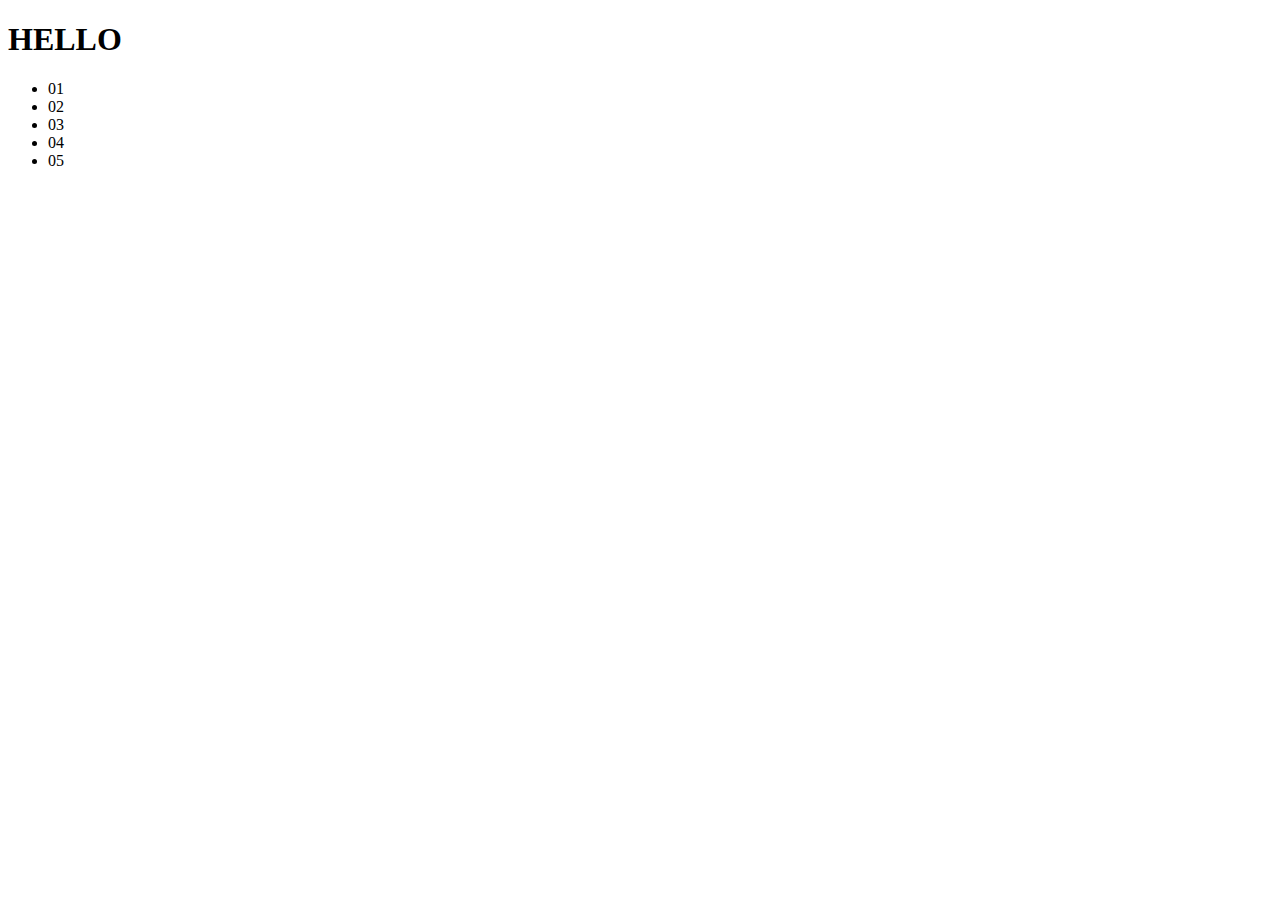
<file: 08/index.html>
<!DOCTYPE html>
<html lang="en">
<head>
    <meta charset="UTF-8">
    <meta name="viewport" content="width=device-width, initial-scale=1.0">
    <title>Js</title>
</head>
<body>
    <header class="header">
        <h1>HELLO</h1>
    </header>
  <section class="section">
    <div id="oneDiv">
        <ul id="title" class="nav">
            <li>01</li>
            <li>02</li>
            <li>03</li>
            <li>04</li>
            <li>05</li>
        </ul>
    </div>
  </section>
  <script src="main.js"></script>
</body>
</html>
</file>
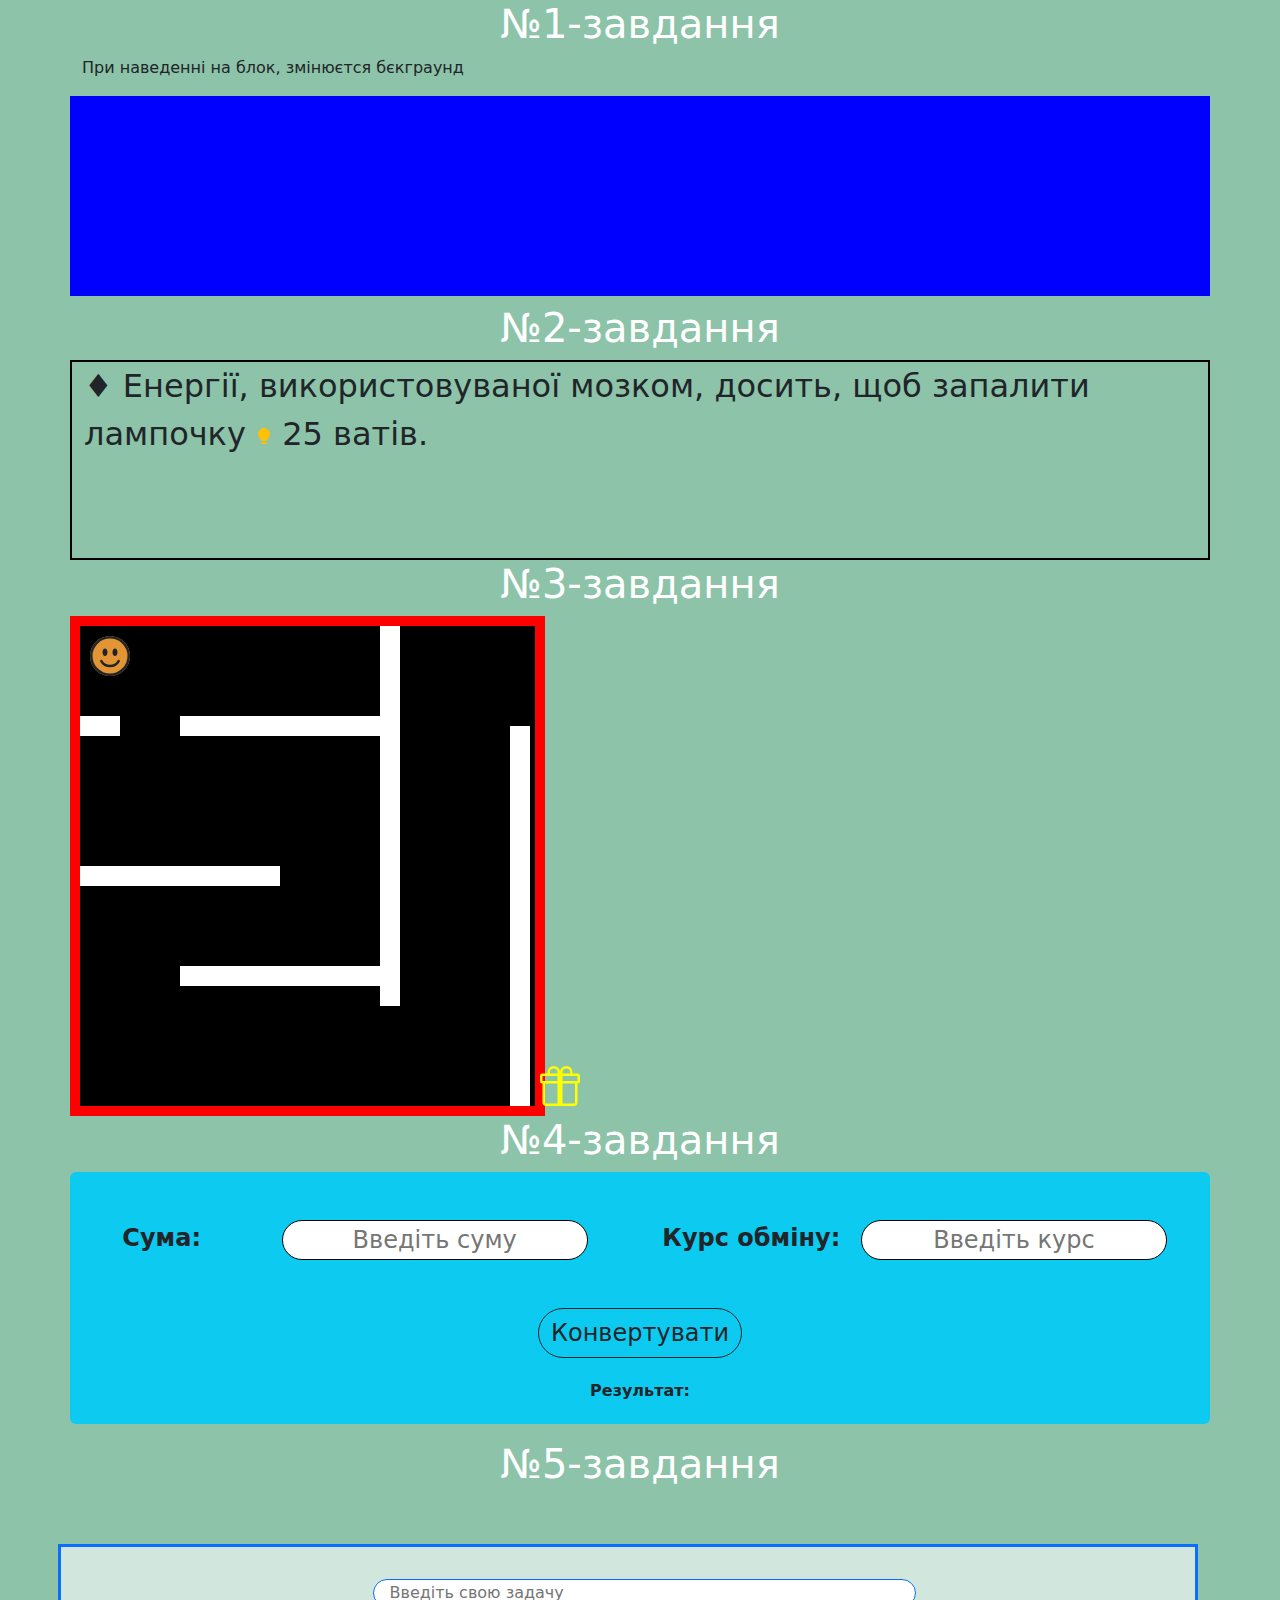
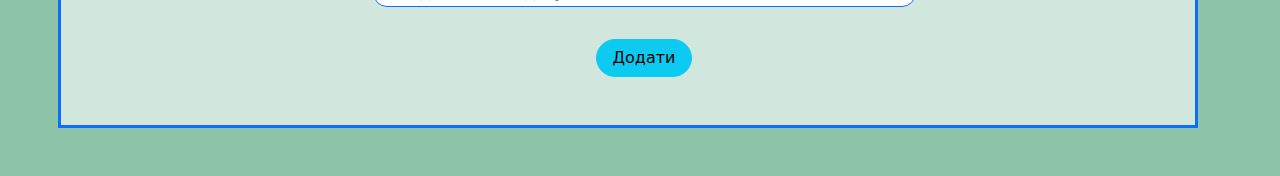
<file: 11/index.html>
<!DOCTYPE html>
<html lang="en">
<head>
    <meta charset="UTF-8">
    <meta name="viewport" content="width=device-width, initial-scale=1.0">
    <title>DOM_JS</title>
    <link rel="stylesheet" href="style/style.css">
    <link rel="stylesheet" href="style/reset.css">
    <link href="https://cdn.jsdelivr.net/npm/bootstrap@5.3.3/dist/css/bootstrap.min.css" rel="stylesheet" integrity="sha384-QWTKZyjpPEjISv5WaRU9OFeRpok6YctnYmDr5pNlyT2bRjXh0JMhjY6hW+ALEwIH" crossorigin="anonymous">

</head>
<body class="bg-success bg-opacity-50">
   <section class="container ">
    <div class="row">
       <h2 class="text-center fs-1 text-white ">№1-завдання</h2>
       <p>При наведенні на блок, змінюєтся бєкграунд</p>
    <div class="d-flex justify-content-between p-3 mb-2 text-white  myBlock">
    
    </div>
    <h2 class="text-center fs-1 text-white ">№2-завдання</h2>
      <div class="fs-2 textBlock">
        ♦ Енергії, використовуваної мозком, досить, щоб запалити лампочку <svg xmlns="http://www.w3.org/2000/svg" width="16" height="16" fill="currentColor" class="bi bi-lightbulb-fill text-warning" viewBox="0 0 16 16">
            <path d="M2 6a6 6 0 1 1 10.174 4.31c-.203.196-.359.4-.453.619l-.762 1.769A.5.5 0 0 1 10.5 13h-5a.5.5 0 0 1-.46-.302l-.761-1.77a2 2 0 0 0-.453-.618A5.98 5.98 0 0 1 2 6m3 8.5a.5.5 0 0 1 .5-.5h5a.5.5 0 0 1 0 1l-.224.447a1 1 0 0 1-.894.553H6.618a1 1 0 0 1-.894-.553L5.5 15a.5.5 0 0 1-.5-.5"/>
          </svg> 25 ватів.
        <div class="contexMenu">
        <ul class="menu">
            <li id="alignCenter">Вирівняти по центру</li>
            <li id="alignRigth">Вирівняти по правому краю</li>
            <li id="alignLeft">Вирівняти по лівому краю</li>
            <li id="hideElement">Приховати елементи</li>
        </ul>
        </div>
      </div>
    <h2 class="text-center fs-1 text-white ">№3-завдання</h2>
      <div class="d-flex col-5 game">
        <div class="blockOne"></div>
        <div class="blockTwo"></div>
        <div class="blockThree"></div>
        <div class="blockFour"></div>
        <div class="blockFive"></div>
        <div class="blockSix"></div>
        <div class="present">
            <svg xmlns="http://www.w3.org/2000/svg" width="40" height="40" fill="Yellow " class="bi bi-gift" viewBox="0 0 16 16">
                <path d="M3 2.5a2.5 2.5 0 0 1 5 0 2.5 2.5 0 0 1 5 0v.006c0 .07 0 .27-.038.494H15a1 1 0 0 1 1 1v2a1 1 0 0 1-1 1v7.5a1.5 1.5 0 0 1-1.5 1.5h-11A1.5 1.5 0 0 1 1 14.5V7a1 1 0 0 1-1-1V4a1 1 0 0 1 1-1h2.038A3 3 0 0 1 3 2.506zm1.068.5H7v-.5a1.5 1.5 0 1 0-3 0c0 .085.002.274.045.43zM9 3h2.932l.023-.07c.043-.156.045-.345.045-.43a1.5 1.5 0 0 0-3 0zM1 4v2h6V4zm8 0v2h6V4zm5 3H9v8h4.5a.5.5 0 0 0 .5-.5zm-7 8V7H2v7.5a.5.5 0 0 0 .5.5z"/>
              </svg>
        </div>
        
        <div class="player">
            <svg xmlns="http://www.w3.org/2000/svg" width="40" height="40" fill="currentColor" class="bi bi-emoji-smile    " viewBox="0 0 16 16">
                <path d="M8 15A7 7 0 1 1 8 1a7 7 0 0 1 0 14m0 1A8 8 0 1 0 8 0a8 8 0 0 0 0 16"/>
                <path d="M4.285 9.567a.5.5 0 0 1 .683.183A3.5 3.5 0 0 0 8 11.5a3.5 3.5 0 0 0 3.032-1.75.5.5 0 1 1 .866.5A4.5 4.5 0 0 1 8 12.5a4.5 4.5 0 0 1-3.898-2.25.5.5 0 0 1 .183-.683M7 6.5C7 7.328 6.552 8 6 8s-1-.672-1-1.5S5.448 5 6 5s1 .672 1 1.5m4 0c0 .828-.448 1.5-1 1.5s-1-.672-1-1.5S9.448 5 10 5s1 .672 1 1.5"/>
              </svg>
        </div>
      </div>
    <h2 class="text-center fs-1 text-white ">№4-завдання</h2>
    <div class="container">
        <div class=" row pt-5 mb-3 rounded bg-info conversion">
            <div class="d-flex col-6 justify-content-around fs-4 mb-5 fw-bold">
                <label for="amount">Сума:</label>
            <input type="text" class="rounded-pill border border-black text-center amount" placeholder="Введіть суму">
            </div>
            <div class="d-flex col-6 justify-content-around fs-4 mb-5 fw-bold">
                <label for="rate">Курс обміну:</label>
                <input type="text" class="rounded-pill border border-black text-center rate" placeholder="Введіть курс">
                <br>
            </div>
            <div class="d-flex  justify-content-center flex-wrap-reverse ">
                 <button class="btn btn-outline-dark fs-4 pl-2 pr-2 rounded-pill mb-2 button">Конвертувати</button>
           
            </div>
            <p class="text-center fw-semibold">Результат:<span class="fw-bold text-danger fs-3 result"></span></p>
        </div>
    </div>
    <h2 class="text-center fs-1 text-white ">№5-завдання</h2>
    <div class="row bg-success-subtle border border-primary border border-3 my-5">
        <div class="d-flex  justify-content-between align-items-center  flex-column m-3">
           <input type="text" class="w-50 my-3 ps-3  border border-primary  rounded-pill taskInput" placeholder="Введіть свою задачу">
            <button class="rounded-pill px-3 my-3 btn btn-info taskButton">Додати</button>
            <ul class=" taskList"></ul>   
        </div>
    </div>
    </div>
   </section>
    <script src="https://cdn.jsdelivr.net/npm/@popperjs/core@2.11.8/dist/umd/popper.min.js" integrity="sha384-I7E8VVD/ismYTF4hNIPjVp/Zjvgyol6VFvRkX/vR+Vc4jQkC+hVqc2pM8ODewa9r" crossorigin="anonymous"></script>
<script src="https://cdn.jsdelivr.net/npm/bootstrap@5.3.3/dist/js/bootstrap.min.js" integrity="sha384-0pUGZvbkm6XF6gxjEnlmuGrJXVbNuzT9qBBavbLwCsOGabYfZo0T0to5eqruptLy" crossorigin="anonymous"></script>
<script src="main.js"></script>
</body>
</html>
</file>
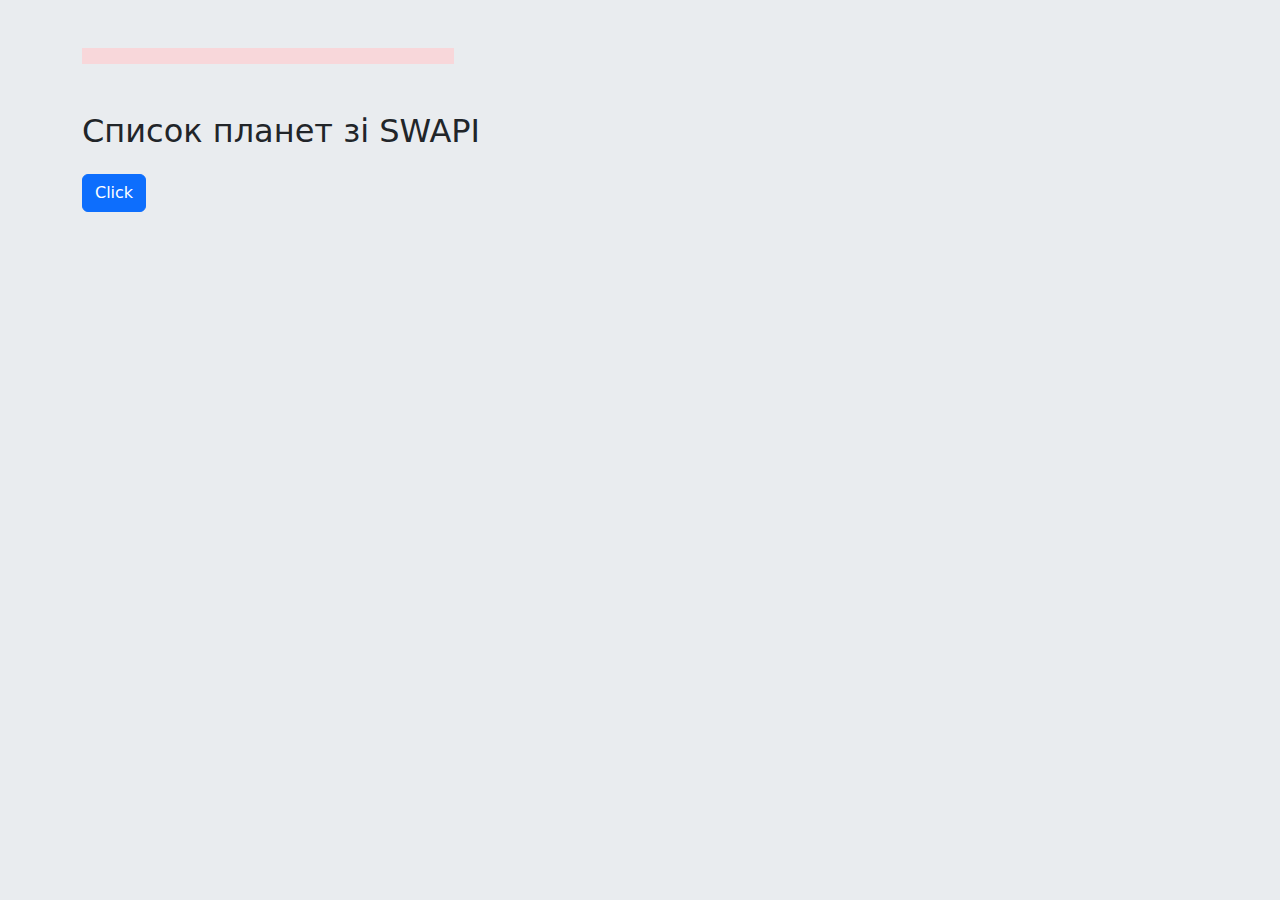
<file: 14/index.html>
<!DOCTYPE html>
<html lang="en">
<head>
    <meta charset="UTF-8">
    <meta name="viewport" content="width=device-width, initial-scale=1.0">
    <title>JavaScript</title>
    <link rel="stylesheet" href="style/style.css">
    <link href="https://cdn.jsdelivr.net/npm/bootstrap@5.3.3/dist/css/bootstrap.min.css" rel="stylesheet" integrity="sha384-QWTKZyjpPEjISv5WaRU9OFeRpok6YctnYmDr5pNlyT2bRjXh0JMhjY6hW+ALEwIH" crossorigin="anonymous">
</head>
<body class="bg-body-secondary">
    <div class="container">
        <div class="col-4 bg-danger-subtle mt-5 p-2 userList"></div> 
    </div>
    <div class="container  mt-5">
        <h2 class="mb-4">Список планет зі SWAPI</h2>
        <button class="btn btn-primary buttonPlanet">Click</button>
        <div class="row mt-4">
             <div class="col-6 planetsContainer"></div>
        <div class="col-6  planetsInfo"></div>
        </div>
       
    </div>
    <script src="script/main.js"></script>
    <script src="https://cdn.jsdelivr.net/npm/bootstrap@5.3.3/dist/js/bootstrap.bundle.min.js" integrity="sha384-YvpcrYf0tY3lHB60NNkmXc5s9fDVZLESaAA55NDzOxhy9GkcIdslK1eN7N6jIeHz" crossorigin="anonymous"></script>
</body>
</html>
</file>
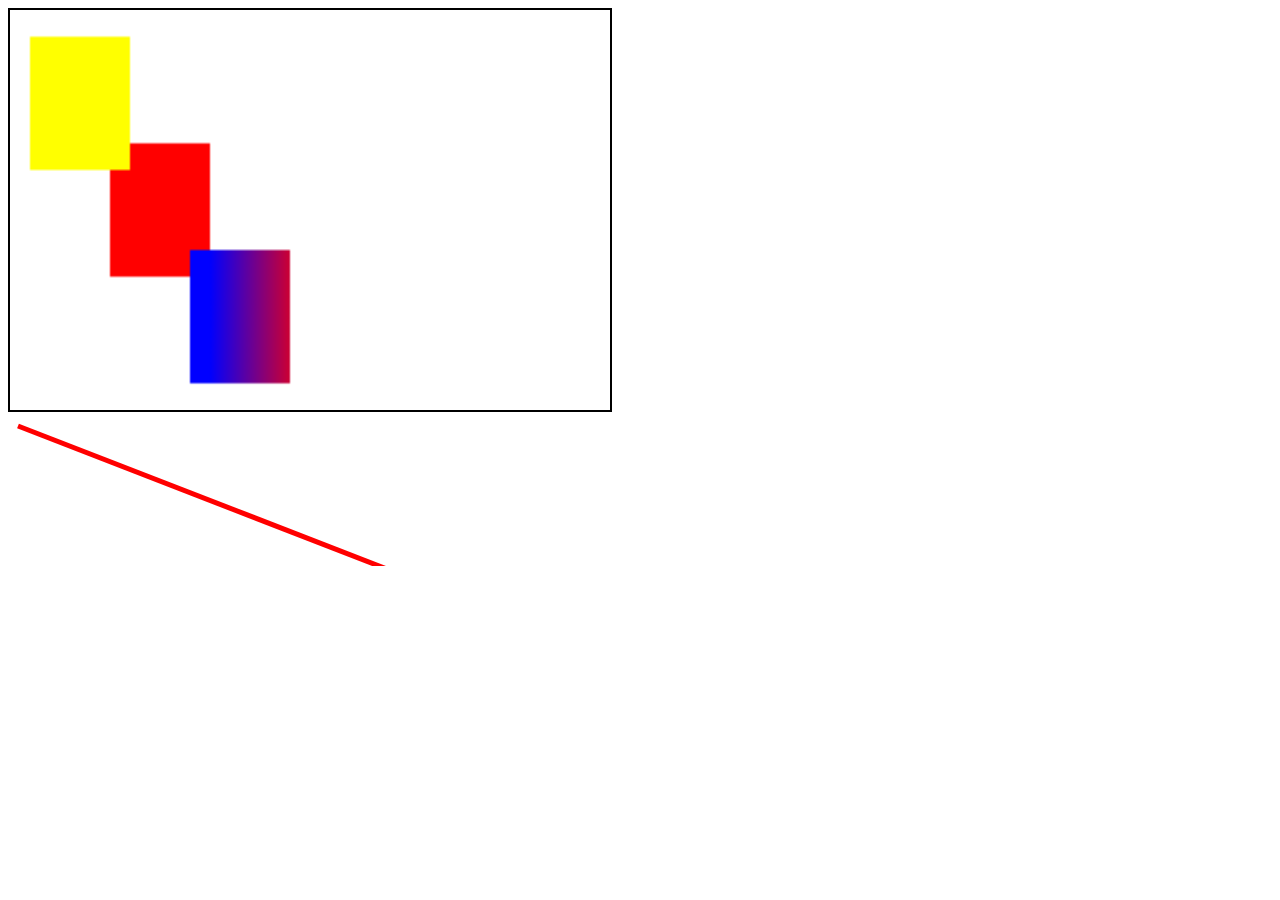
<file: 15/index.html>
<!DOCTYPE html>
<html lang="en">
<head>
    <meta charset="UTF-8">
    <meta name="viewport" content="width=device-width, initial-scale=1.0">
    <title>Document</title>
    <style>
        canvas{
            width: 600px;
            height: 400px;
            border: 2px solid black;
        }
    </style>
</head>
<body>
    <canvas class="canvas"></canvas>
    <script type="module" src="script/main.js"></script>
</body>
</html>
</file>
<file: 11/style/style.css>
.myBlock{
    background-color: blue;
    width: 200px;
    height: 200px;
}
.textBlock{
    width: 500px;
    height: 200px;
    border: 2px solid black;
}
.contexMenu{
    display: none;
    position: absolute;
    background-color: bisque;
    padding: 0;
    margin: 0;
    border-radius: 10%;
    z-index: 1000;

}
.contexMenu ul{
    padding: 0;
    margin: 0;
}
.contexMenu ul li{
    padding: 10px 15px;

}
.contexMenu ul li:hover{
    background-color: lightblue;
    border-left: 2px  solid black;
}
/* ==================================== */
.game{
    width: 500px;
    height: 500px;
    background-color: black;
    position: relative;
    border: 10px solid red;
}
.player{
    width: 40px;
    height: 40px;
    border-radius: 50px;
    background-color: rgb(227, 149, 53);
    position: absolute;
    top:10px;
    left:10px;
}
.blockOne{
    position: absolute;
    top: 0;
    left: 300px;
    width: 20px;
    height: 380px;
    background-color: white;
}
.blockTwo{
    position: absolute;
    top: 100px;
    left: 430px;
    width: 20px;
    height: 380px;
    background-color: white;
}
.blockThree{
    position: absolute;
    top: 240px;
    left: 0px;
    width: 200px;
    height: 20px;
    background-color: white;
}
.blockFour{
    position: absolute;
    top: 340px;
    left: 100px;
    width: 200px;
    height: 20px;
    background-color: white;
}
.blockFive{
    position: absolute;
    top: 90px;
    left: 0px;
    width: 40px;
    height: 20px;
    background-color: white;
}
.blockSix{
    position: absolute;
    top: 90px;
    left: 100px;
    width: 200px;
    height: 20px;
    background-color: white;
}
.present{
    background-color: transparent;
    position: absolute;
    left: 460px;
    top: 440px;
    width: 40px;
    height: 40px;
}
    /* ============================================= */
</file>
<file: 14/style/style.css>
.planetCard:hover{
    transform: translateX(70px);
    box-shadow: 0 8px 10px rgba(0, 0, 0, 0.3);
    transition:transform 0.3s ease, box-shadow 0.5s ease;
}
</file>
